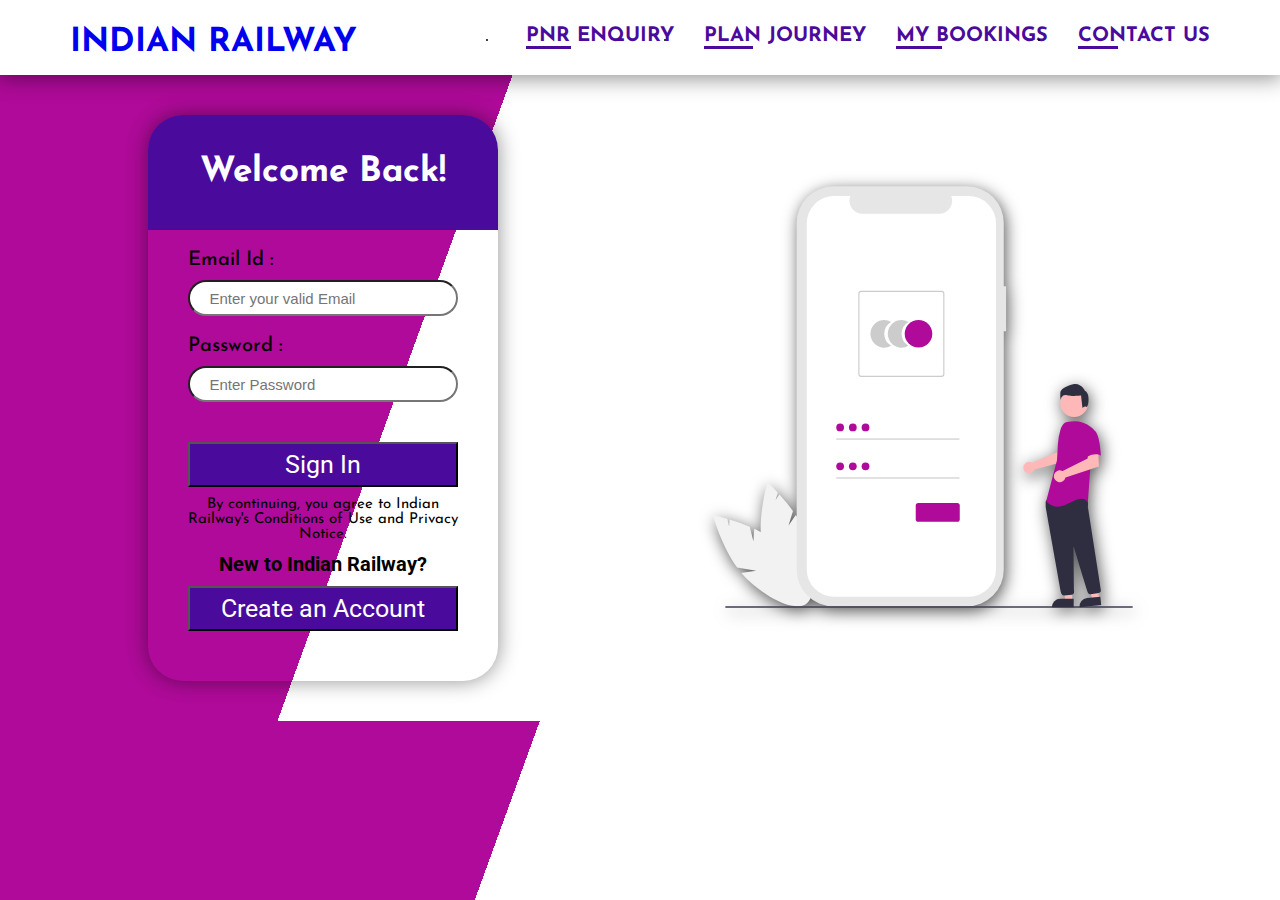
<file: railway website/html/login.html>
<!DOCTYPE html>
<html>
  <head>
    <title>login</title>
    <link rel="stylesheet" type="text/css" href="../CSS/login.css" />
    <link rel="stylesheet" href="../CSS/navbar.css" />
    <link
      rel="stylesheet"
      href="https://cdnjs.cloudflare.com/ajax/libs/animate.css/4.1.1/animate.min.css"
    />
  </head>
  <body>
    <nav>
      <div class="logo">
        <h1 class="animate__heartBeat">
          <a href="./index.html">INDIAN RAILWAY</a>
        </h1>
      </div>
      <div class="menu">
        <ul class="menu-items">
          <li><a href="#" target="_blank">pnr enquiry</a></li>
          <li><a href="#" target="_blank">plan journey</a></li>
          <li><a href="#" target="_blank">my bookings</a></li>
          <li><a href="./contact.html" target="_blank">Contact us</a></li>
        </ul>
      </div>
    </nav>
    <div class="container">
      <div class="box">
        <div class="register">
          <h2>Welcome Back!</h2>
          <form id="register" method="post">
            <div class="form-container">
              <label>Email Id :</label>
              <input
                autocomplete="off"
                type="email"
                name="email"
                id="name"
                placeholder="Enter your valid Email"
              />
              <label>Password :</label>
              <input
                autocomplete="off"
                type="password"
                placeholder="Enter Password"
                name="psw"
                id="name"
              />
            </div>
            <div class="btn">
              <button type="submit" class="btn1">Sign In</button>
              <h6>
                By continuing, you agree to Indian Railway's Conditions of Use
                and Privacy Notice.
              </h6>
              <p>New to Indian Railway?</p>
              <button type="submit" class="btn2">Create an Account</button>
            </div>
          </form>
        </div>

        <div class="img-container">
          <img src="../photos/undraw_Access_account_re_8spm.svg" alt="login" />
        </div>
      </div>
    </div>
  </body>
</html>
</file>
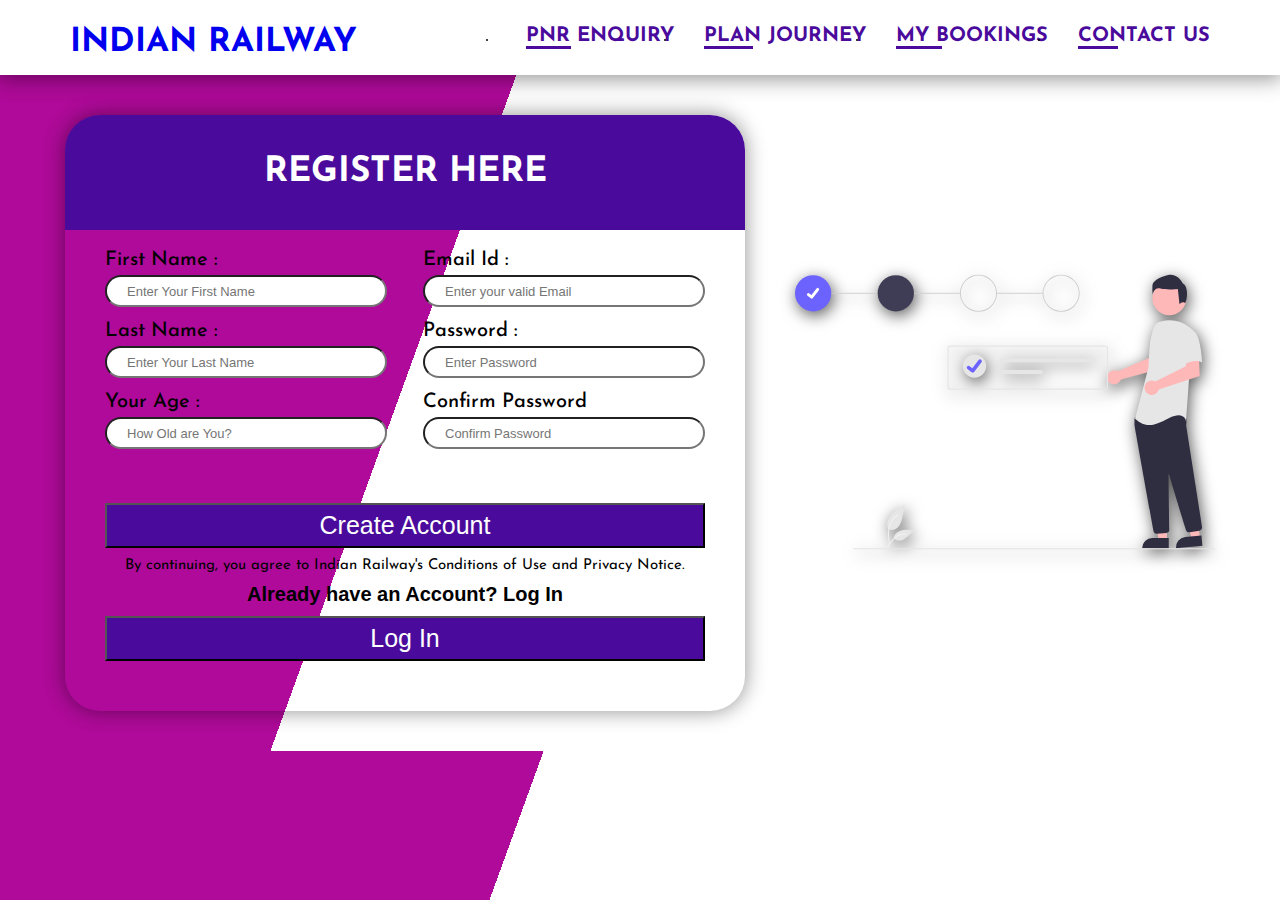
<file: railway website/html/reg.html>
<!DOCTYPE html>
<html>
  <head>
    <title>Registration</title>
    <link rel="stylesheet" type="text/css" href="../CSS/navbar.css" />
    <link rel="stylesheet" href="../CSS/reg.css" />
    <link
      rel="stylesheet"
      href="https://cdnjs.cloudflare.com/ajax/libs/animate.css/4.1.1/animate.min.css"
    />
  </head>
  <body>
    <nav>
      <div class="logo">
        <h1 class="animate__heartBeat">
          <a href="./index.html">INDIAN RAILWAY</a>
        </h1>
      </div>
      <div class="menu">
        <ul class="menu-items">
          <li><a href="#" target="_blank">pnr enquiry</a></li>
          <li><a href="#" target="_blank">plan journey</a></li>
          <li><a href="#" target="_blank">my bookings</a></li>
          <li><a href="./contact.html" target="_blank">Contact us</a></li>
        </ul>
      </div>
    </nav>
    <div class="container">
      <div class="box">
        <div class="register">
          <h2>REGISTER HERE</h2>
          <form id="register" method="post">
            <div class="form-container">
              <div class="box1">
                <label>First Name :</label>
                <input
                  type="text"
                  name="fname"
                  id="name"
                  placeholder="Enter Your First Name"
                />

                <label>Last Name :</label>
                <input
                  type="text"
                  name="lname"
                  id="name"
                  placeholder="Enter Your Last Name"
                />

                <label>Your Age :</label>
                <input
                  type="number"
                  name="age"
                  min="1"
                  id="name"
                  placeholder="How Old are You?"
                />
              </div>
              <div class="box2">
                <label>Email Id :</label>
                <input
                  type="email"
                  name="email"
                  id="name"
                  placeholder="Enter your valid Email"
                />
                <label>Password :</label>
                <input
                  type="password"
                  placeholder="Enter Password"
                  name="psw"
                  id="name"
                />
                <label>Confirm Password</label>
                <input
                  type="password"
                  placeholder="Confirm Password"
                  name="psw-repeat"
                  id="name"
                />
              </div>
            </div>
            <div class="btn">
              <button type="submit" class="btn1">Create Account</button>
              <h6>
                By continuing, you agree to Indian Railway's Conditions of Use
                and Privacy Notice.
              </h6>
              <p>Already have an Account? Log In</p>
              <button type="submit" class="btn2">Log In</button>
            </div>
          </form>
        </div>

        <div class="img-container">
          <img src="../photos/undraw_fill_form_re_cwyf.svg" alt="login" />
        </div>
      </div>
    </div>
  </body>
</html>
</file>
<file: railway website/CSS/login.css>
@import url("https://fonts.googleapis.com/css2?family=Josefin+Sans:wght@300;400;500;600;700&display=swap");

@import url("https://fonts.googleapis.com/css2?family=Roboto:ital,wght@0,400;0,500;1,700&display=swap");

* {
  padding: 0;
  margin: 0;
  box-sizing: border-box;
}
html {
  font-size: 62.5%;
}
body {
  font-family: "Josefin Sans", sans-serif;
  background: linear-gradient(
    110deg,
    rgb(175, 10, 153) 35%,
    rgb(255, 255, 255) 25%
  );
}

.container {
  max-width: 1200px;
  margin: 4rem auto;
}
.box {
  display: flex;
  justify-content: space-around;
  align-items: center;
  flex-basis: 48%;
  flex-wrap: wrap;
}

img {
  height: 450px;
  width: 420px;
  z-index: -2;
  overflow: hidden;
  filter: drop-shadow(2px 4px 8px #585858);
}
.register {
  height: 100%;
  width: 350px;
  border-radius: 3.5rem;
  box-shadow: 0 0 20px 1px rgba(0, 0, 0, 0.404);
  overflow: hidden;
}
.register h2 {
  font-size: 3.5rem;
  margin-bottom: 2rem;
  text-align: center;
  background: rgb(74, 11, 156);
  padding: 4rem;
  color: white;
}
#register label {
  font-size: 2rem;
  display: block;
  margin-bottom: 1rem;
  font-weight: 500;
}
.form-container {
  padding: 0 4rem;
}
.form-container input {
  font-size: 1.5rem;
  outline: none;
  display: block;
  margin-bottom: 2rem;
  padding: 0.5em;
  width: 100%;
  border-radius: 19px;
  padding-left: 2rem;
}
.btn {
  text-align: center;
  padding: 1rem 4rem;
  padding-bottom: 4rem;
}
.btn button {
  font-size: 2.5rem;
  font-family: "Roboto", sans-serif;
  display: inline-block;
  padding: 0.6rem 3rem;
  width: 100%;
  background: rgb(74, 11, 156);
  color: white;
  margin: 1rem 0;
  cursor: pointer;
}
.btn h6 {
  font-size: 1.5rem;
  font-weight: 400;
  margin-bottom: 1rem;
}
.btn p {
  font-size: 2rem;
  font-family: "Roboto", sans-serif;
  font-weight: 700;
}
</file>
<file: railway website/CSS/navbar.css>
@import url("https://fonts.googleapis.com/css2?family=Josefin+Sans:wght@300;400;500;600;700&display=swap");

* {
  margin: 0px;
  padding: 0px;
  box-sizing: border-box;
  font-size: 62.5%;
}
body {
  font-family: "Josefin Sans", sans-serif;
}
a {
  text-decoration: none;
}
nav {
  z-index: 4;
  width: 100%;
  height: 75px;
  background: rgb(255, 255, 255);
  display: flex;
  justify-content: space-around;
  align-items: center;
  text-transform: uppercase;
  box-shadow: 0 2px 20px 2px rgba(0, 0, 0, 0.411);
  position: sticky;
  top: 0px;
}
nav .logo h1 {
  text-align: center;
  font-size: 5.3rem;
  color: rgb(74, 11, 156);
}
.menu-items {
  display: flex;
  flex-direction: row;
}
nav .menu a {
  text-decoration: none;
  color: rgb(74, 11, 156);
  font-weight: bold;
  font-size: 2rem;
  margin-left: 3rem;
  display: inline-block;
  outline: none;
}
nav .menu a::after {
  content: "";
  height: 3px;
  width: 30%;
  background: rgb(74, 11, 156);
  display: block;
  /* text-align: center; */
  transition: all 0.5s;
}
nav .menu a:hover::after {
  background: black;
  width: 100%;
}
nav .menu a:hover {
  color: #3d075c;
}
.animate__heartBeat {
  animation: none 1s infinite;
}
</file>
<file: railway website/CSS/reg.css>
@import url("https://fonts.googleapis.com/css2?family=Josefin+Sans:wght@300;400;500;600;700&display=swap");

* {
  padding: 0;
  margin: 0;
  box-sizing: border-box;
}
html {
  font-size: 62.5%;
}
body {
  font-family: "Josefin Sans", sans-serif;
  background: linear-gradient(
    110deg,
    rgb(175, 10, 153) 35%,
    rgb(255, 255, 255) 25%
  );
}
.container {
  max-width: 1200px;
  margin: 4rem auto;
}
.box {
  display: flex;
  justify-content: space-around;
  align-items: center;
  flex-basis: 48%;
  flex-wrap: wrap;
}

img {
  height: 450px;
  width: 420px;
  z-index: -2;
  overflow: hidden;
  filter: drop-shadow(2px 4px 8px #585858);
}
.register {
  height: 100%;
  width: 680px;
  border-radius: 3.5rem;
  box-shadow: 0 0 20px 1px rgba(0, 0, 0, 0.404);
  overflow: hidden;
}
.register h2 {
  font-size: 3.5rem;
  margin-bottom: 2rem;
  text-align: center;
  background: rgb(74, 11, 156);
  padding: 4rem;
  color: white;
}
#register label {
  font-size: 2rem;
  display: block;
  margin-bottom: 0.5rem;
  font-weight: 500;
}
.form-container {
  padding: 0 4rem;
  display: flex;
  justify-content: space-between;
  align-items: center;
  flex-wrap: wrap;
}
.box1{

width: 47%;
}
.box2{
  width: 47%;
}
.form-container input {
  font-size: 1.3rem;
  outline: none;
  display: block;
  margin-bottom: 1.4rem;
  padding: 0.5em  2rem;
  width: 100%;
  border-radius: 19px;
}
.btn {
  text-align: center;
  padding: 1rem 4rem;
  padding-bottom: 4rem;
}
.btn .btn1{
  margin-top: 3rem;
}
.btn .btn2{
  outline: none;
}
.btn button {
  font-size: 2.5rem;
  font-family: "Roboto", sans-serif;
  display: inline-block;
  padding: 0.6rem 3rem;
  width: 100%;
  background: rgb(74, 11, 156);
  color: white;
  margin: 1rem 0;
  cursor: pointer;
}
.btn h6 {
  font-size: 1.5rem;
  font-weight: 400;
  margin-bottom: 1rem;
}
.btn p {
  font-size: 2rem;
  font-family: "Roboto", sans-serif;
  font-weight: 700;
}
</file>
